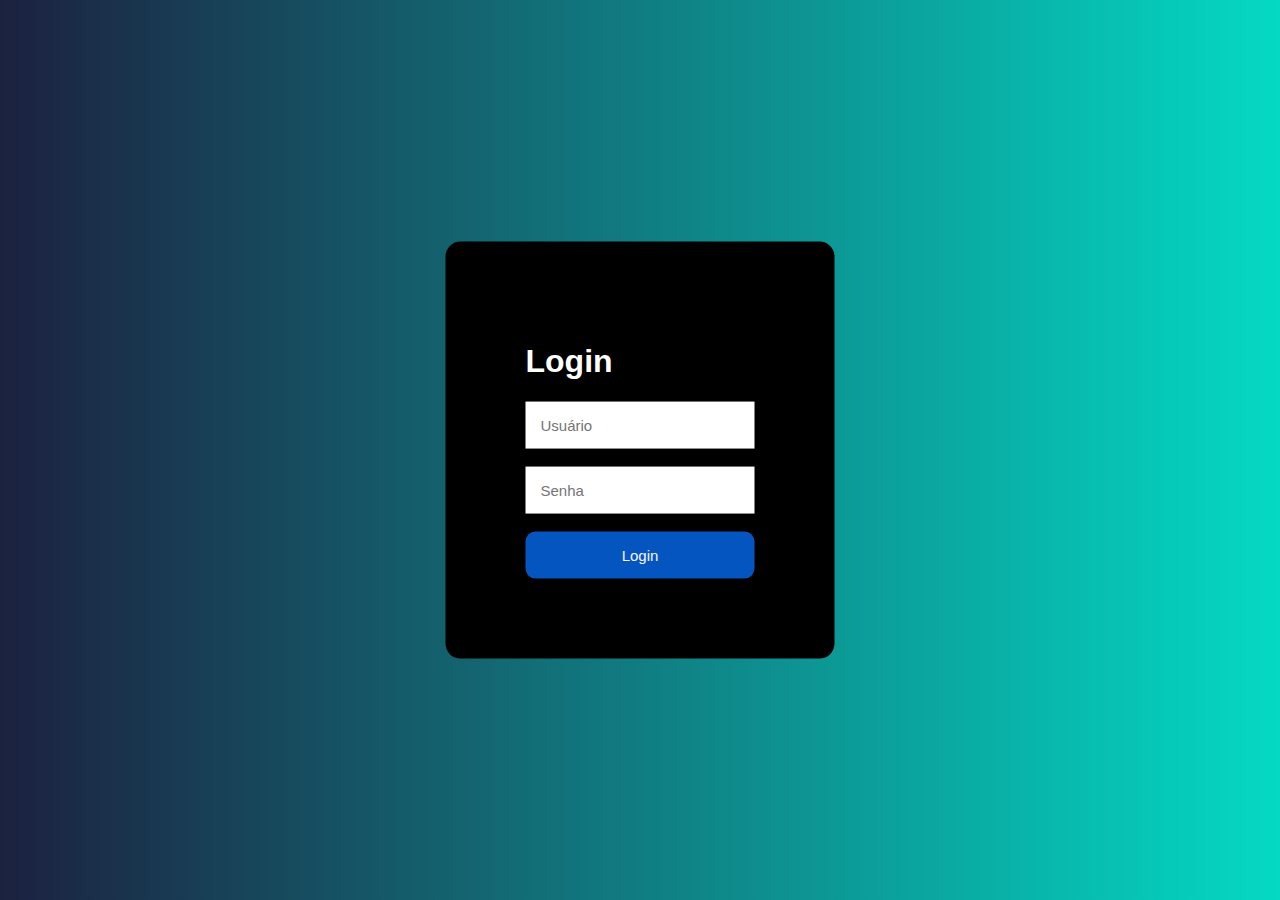
<file: index.html>
<!DOCTYPE html>
<html lang="en">
<head>
    <meta charset="UTF-8">
    <meta name="viewport" content="width=device-width, initial-scale=1.0">
    <title>Login</title>
    <style>
        body {
            font-family: 'Segoe UI', Tahoma, Geneva, Verdana, sans-serif;
            background-image: linear-gradient(90deg, #1C2140, #04D9C4);
        }
        .telaLogin {
            background-color: black;
            position: absolute;
            top: 50%;
            left: 50%;
            transform: translate(-50%, -50%);
            padding: 80px;
            border-radius: 15px;
            color: white;
        }
        input{
            padding: 15px;
            border: none;
            outline: none;
            font-size: 15px;
        }
        .button{
            background-color: #0455BF;
            border: none;
            padding: 15px;
            width: 100%;
            border-radius: 10;
            color: #f7f7f7;
            font-size: 15px;
            border-radius: 10px;
        }
        .button:hover{
            background-color: #f7f7f7;
            color: black;
            cursor: pointer;
            transition: .5s;
        }
    </style>
</head>

<body>
    <div class="telaLogin">
        <h1>Login</h1>
        <!-- <input type="text" placeholder="Nome" required>
        <br><br>
        <input type="password" placeholder="Senha" required>
        <br><br>
        <button type="button" onclick="location.href='menu.html'">Enviar</button> -->

        <form action="login" method="post">
            <input type="text" id="username" name="username" placeholder="Usuário" required>
            <br><br>
            <input type="password" id="password" name="password" placeholder="Senha" required>
            <br><br>
            <input class="button" type="submit" value="Login">
        </form>
    </div>
</body> 
</html>
</file>
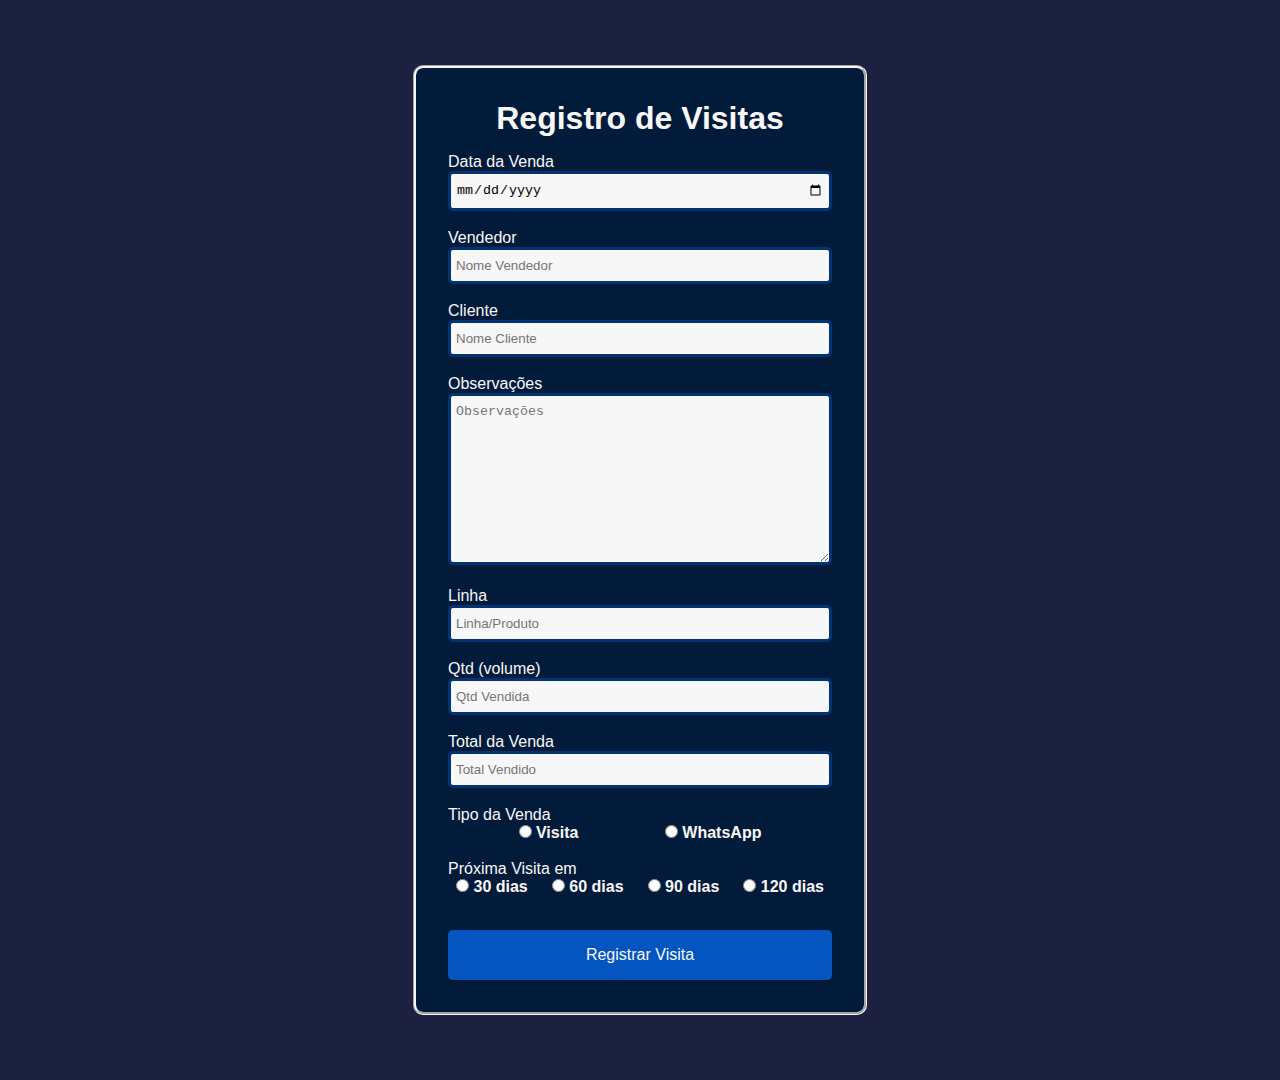
<file: cadastroVisitas.html>
<!DOCTYPE html>
<html lang="en">
<head>
    <meta charset="UTF-8">
    <meta name="viewport" content="width=device-width, initial-scale=1.0">
    <title>Registros de Vendas</title>
    <link rel="stylesheet" href="cadastroVisitas.css">
</head>

<body>
    <div class="box">   
        <h1><b>Registro de Visitas</b></h1>

        <form>
            <div>
                Data da Venda
                <input type="date" class="input" id="data" required>
            </div>
            <br>

            <div>
                Vendedor
                <input type="text" placeholder="Nome Vendedor" class="input" id="vendedor" required>
            </div>
            <br>

            <div>
                Cliente
                <input type="text" placeholder="Nome Cliente" class="input" id="cliente" required>
            </div>
            <br>
            
            <div>
                Observações 
                <textarea cols="25" rows="10" placeholder="Observações" class="input" id="obs" required></textarea>
            </div>
            <br>

            <div>
                Linha
                <input type="text" placeholder="Linha/Produto" class="input" id="cliente" required>
            </div>
            <br>

            <div>
                Qtd (volume)
                <input type="number" placeholder="Qtd Vendida" class="input" id="cliente" required>
            </div>
            <br>

            <div>
                Total da Venda
                <input type="number" placeholder="Total Vendido" class="input" id="cliente" required>
            </div>
            <br>

            Tipo da Venda
            <div class="boxSelects">
                <div>
                    <input type="radio" id="v" value="v" name="tipoVenda">
                    <label for="v">Visita</label>
                </div>
                <div>
                    <input type="radio" id="w" value="w" name="tipoVenda">
                    <label for="w">WhatsApp</label>
                </div>
            </div>
            <br>

            Próxima Visita em
            <div class="boxSelects">
                <div>
                    <input type="radio" id="30" value="30" name="proxVisita">
                    <label for="30">30 dias</label>
                </div>
                <div>
                    <input type="radio" id="60" value="60" name="proxVisita">
                    <label for="60">60 dias</label>
                </div>
                <div>
                    <input type="radio" id="90" value="90" name="proxVisita">
                    <label for="90">90 dias</label>
                </div>
                <div>
                    <input type="radio" id="120" value="120" name="proxVisita">
                    <label for="120">120 dias</label>
                </div>
            </div>
            <br>

            <button class="botao" type="submit">Registrar Visita</button>

        </form>
    </div>
</body>
</html>
</file>
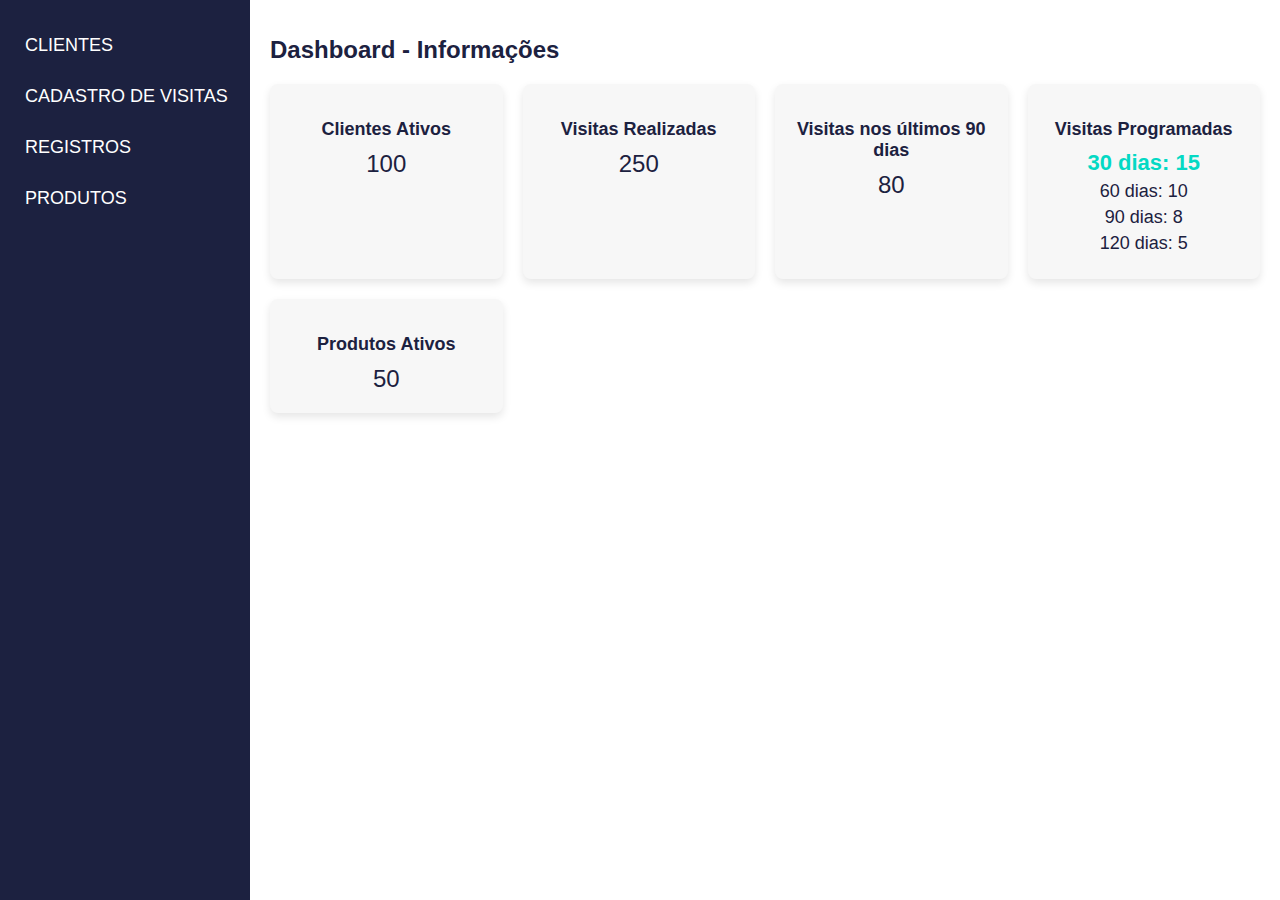
<file: menu.html>
<!DOCTYPE html>
<html lang="pt-BR">
<head>
    <meta charset="UTF-8">
    <meta name="viewport" content="width=device-width, initial-scale=1.0">
    <title>Menu</title>
    <link rel="stylesheet" href="menu.css">
</head>
<body>

    <!-- Menu Lateral -->
    <div class="sidebar">
        <a href="#clientes.html">CLIENTES</a>
        <a href="#cadastroVisitas.html">CADASTRO DE VISITAS</a>
        <a href="#registros.html">REGISTROS</a>
        <a href="#produtos.html">PRODUTOS</a>
    </div>

    <!-- Conteúdo principal -->
    <div class="content">
        <h1>Dashboard - Informações</h1>
        <div class="card-container">
            <!-- Clientes ativos -->
            <div class="card">
                <h2>Clientes Ativos</h2>
                <p>100</p>
            </div>

            <!-- Quantidade de visitas realizadas -->
            <div class="card">
                <h2>Visitas Realizadas</h2>
                <p>250</p>
            </div>

            <!-- Visitas realizadas nos últimos 90 dias -->
            <div class="card">
                <h2>Visitas nos últimos 90 dias</h2>
                <p>80</p>
            </div>

            <!-- Visitas programadas -->
            <div class="card visitas-programadas">
                <h2>Visitas Programadas</h2>
                <div class="visitas-detalhes">
                    <p>30 dias: 15</p>
                    <p>60 dias: 10</p>
                    <p>90 dias: 8</p>
                    <p>120 dias: 5</p>
                </div>
            </div>

            <!-- Produtos ativos -->
            <div class="card">
                <h2>Produtos Ativos</h2>
                <p>50</p>
            </div>
        </div>
    </div>

</body>
</html>
</file>
<file: cadastroVisitas.css>
:root {
    --color-white: #fff;
    --color-gelo: #f7f7f7;
    --color-red: #7D2E00;
    --color-principal: #1C2140;
    --color-secundaria: #023373;
    --color-fundoBox: #031b3a;
    --color-azul: #0455BF;
    --color-verde: #04D9C4;

}

*{
    margin: 0;
    padding: 0;
}

body {
    color: var(--color-gelo);
    background-color: var(--color-principal); 
    font-family: 'Segoe UI', Tahoma, Geneva, Verdana, sans-serif;
    display: flex;
    justify-content: center;
    align-items: center;
    height: 120vh;
}

.box form{
    display: flex;
    flex-direction: column;
}

.box {
    background-color: var(--color-fundoBox);
    padding: 2rem;
    border-radius: 10px;
    min-width: 30%;
    overflow: auto;
    border-color: var(--color-gelo);
    border-style: groove;
}

h1 {
    margin-bottom: 1rem;
    text-align: center;
}

.input {
    padding: 8px 5px;
    outline: none;
    border-radius: 5px;
    background-color: var(--color-gelo);
    border: 3px solid var(--color-secundaria);
    width: 100%;
    box-sizing: border-box;
    transition: .3s;
}

.input:focus {
    border-color: var(--color-gelo)
}

.boxSelects {
    display: flex;
    justify-content: space-evenly;
    font-weight: bold;
    gap: 1rem;
}

button[type="submit"]{
    padding: 1rem;
    font-size: 1rem;
    outline: none;
    border: none;
    border-radius: 5px;
    margin-top: 1rem;
    background-color: var(--color-azul);
    color: var(--color-gelo);
    cursor: pointer;
    transition: .3s;
}

button[type="submit"]:hover{
    background-color: var(--color-gelo);
    color: var(--color-secundaria);
}

@media screen and (max-whidt: 576px) {
    .boxSelects{
        flex-direction: column;
        gap: 5px;
    }
}
</file>
<file: menu.css>
:root {
    --color-white: #fff;
    --color-gelo: #f7f7f7;
    --color-red: #7D2E00;
    --color-principal: #1C2140; /* Azul Escuro */
    --color-secundaria: #023373; /* Azul Médio */
    --color-fundoBox: #031b3a; /* Azul Escuríssimo */
    --color-azul: #0455BF; /* Azul */
    --color-verde: #04D9C4; /* Verde Claro */
}

/* Estilos gerais da página */
body {
    font-family: Arial, sans-serif;
    margin: 0;
    padding: 0;
}

h1 {
    font-size: 24px;
    color: var(--color-principal);
}

p {
    color: var(--color-principal);
}

/* Estilos para o menu lateral */
.sidebar {
    height: 100%;
    width: 60px;
    position: fixed;
    top: 0;
    left: 0;
    background-color: var(--color-principal);
    padding-top: 20px;
    transition: width 0.3s;
    overflow: hidden;
}

.sidebar a {
    padding: 15px 25px;
    text-decoration: none;
    font-size: 18px;
    color: var(--color-white);
    display: block;
    white-space: nowrap;
    opacity: 0;
    transition: opacity 0.3s;
}

.sidebar:hover {
    width: 250px;
}

.sidebar:hover a {
    opacity: 1;
}

.sidebar a:hover {
    background-color: var(--color-secundaria);
}

/* Estilos para o conteúdo */
.content {
    margin-left: 60px;
    padding: 20px;
    transition: margin-left 0.3s;
}

.sidebar:hover ~ .content {
    margin-left: 250px;
}

/* Estilos para o container de cards */
.card-container {
    display: grid;
    grid-template-columns: repeat(auto-fit, minmax(200px, 1fr));
    gap: 20px;
    margin-top: 20px;
}

/* Estilos individuais dos cards */
.card {
    background-color: var(--color-gelo);
    padding: 20px;
    border-radius: 8px;
    box-shadow: 0 4px 8px rgba(0, 0, 0, 0.1);
    text-align: center;
    color: var(--color-principal);
}

.card h2 {
    font-size: 18px;
    margin-bottom: 10px;
}

.card p {
    font-size: 24px;
    margin: 0;
}

.card-visitas-programadas {
    display: flex;
    flex-direction: column;
    justify-content: space-between;
}

.visitas-detalhes p {
    margin: 5px 0;
    font-size: 18px;
}

/* Estilo adicional para destaque da linha de 30 dias */
.visitas-detalhes p:nth-child(1) {
    font-size: 22px;
    font-weight: bold;
    color: var(--color-verde); /* Destaque para os 30 dias */
}
</file>
